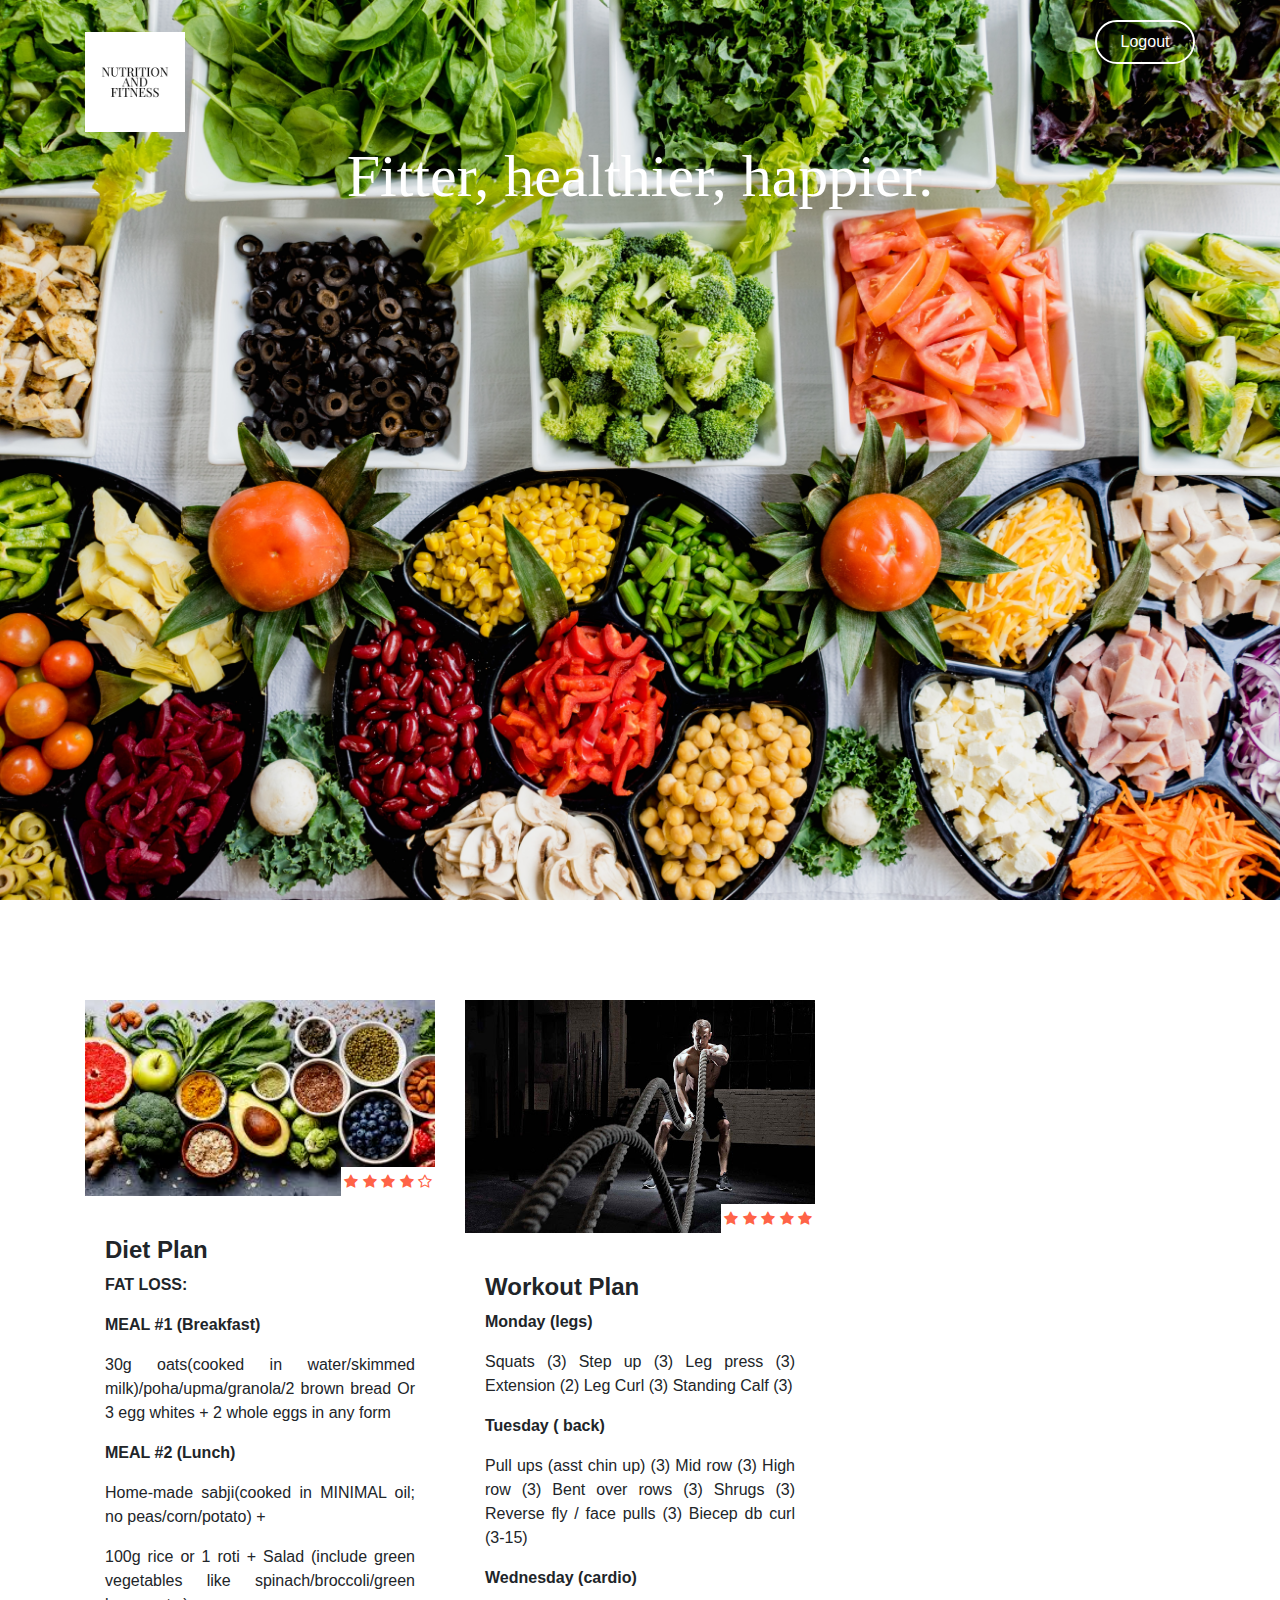
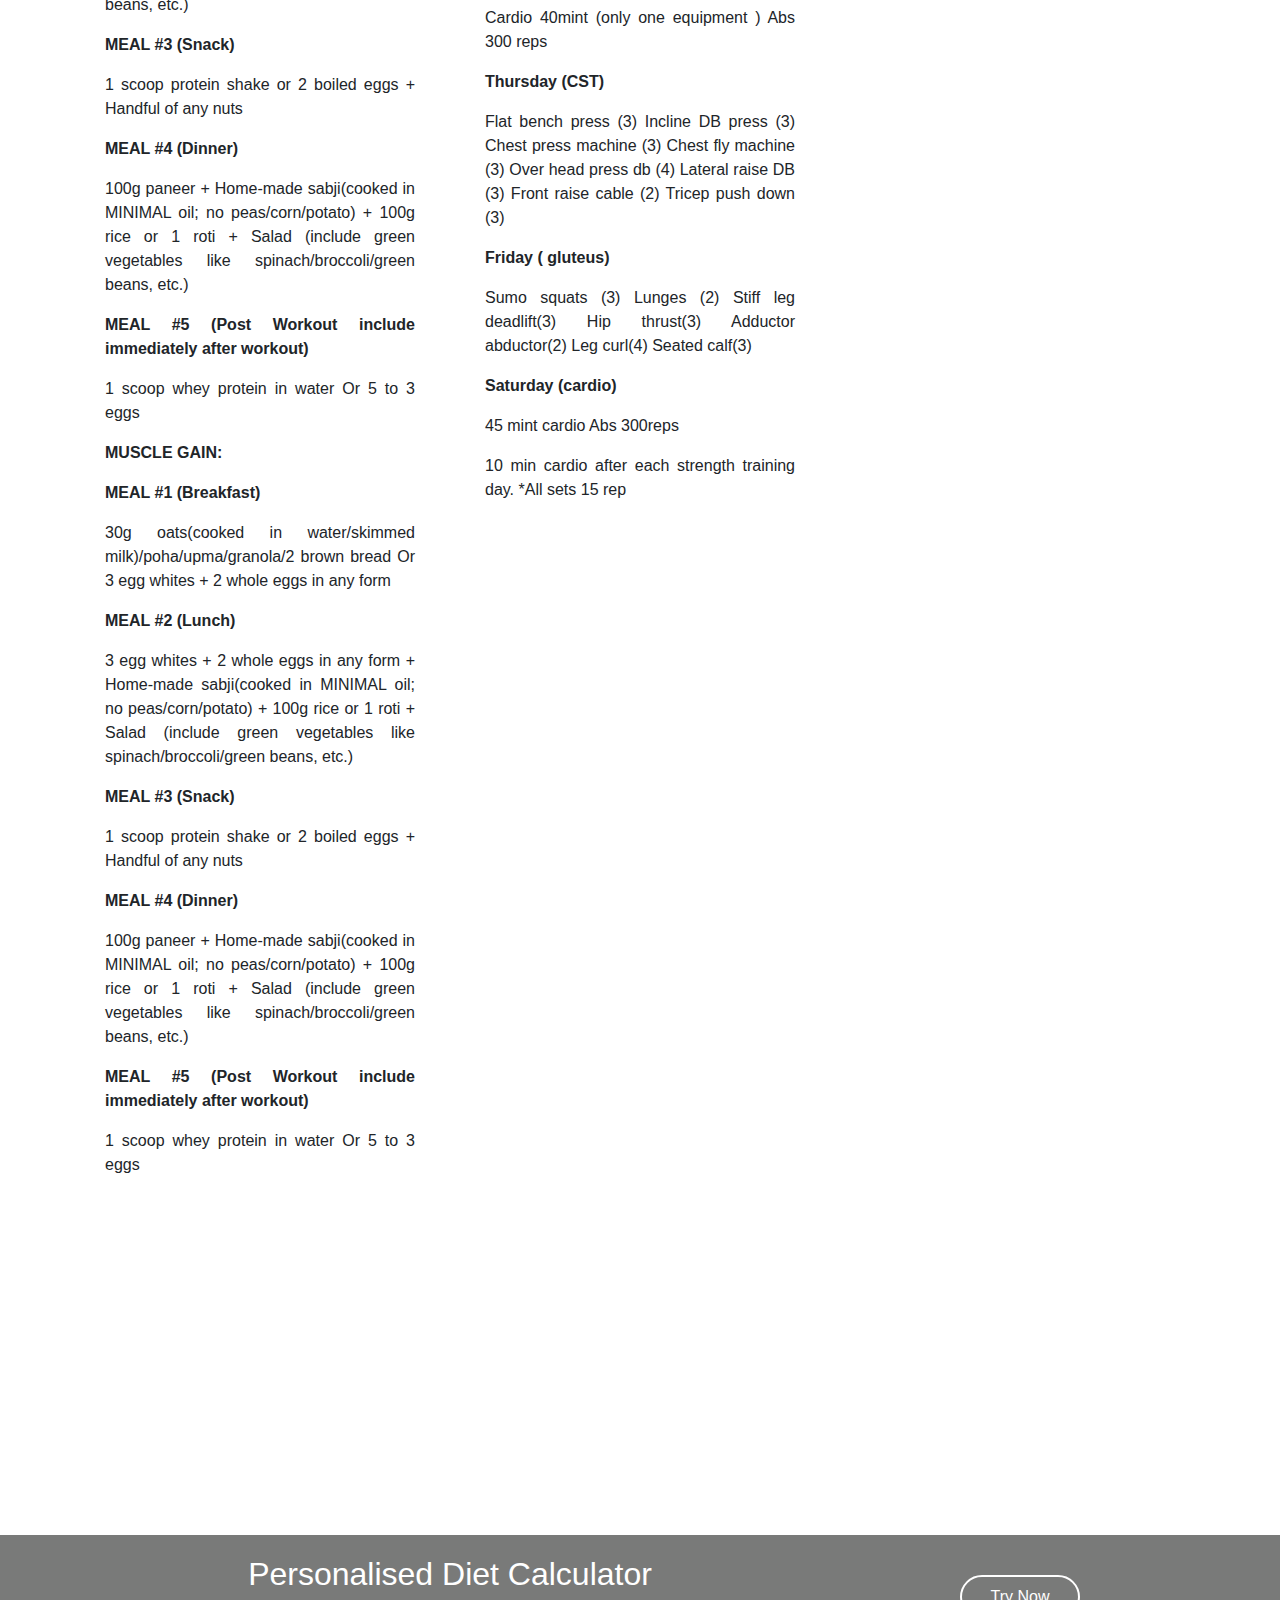
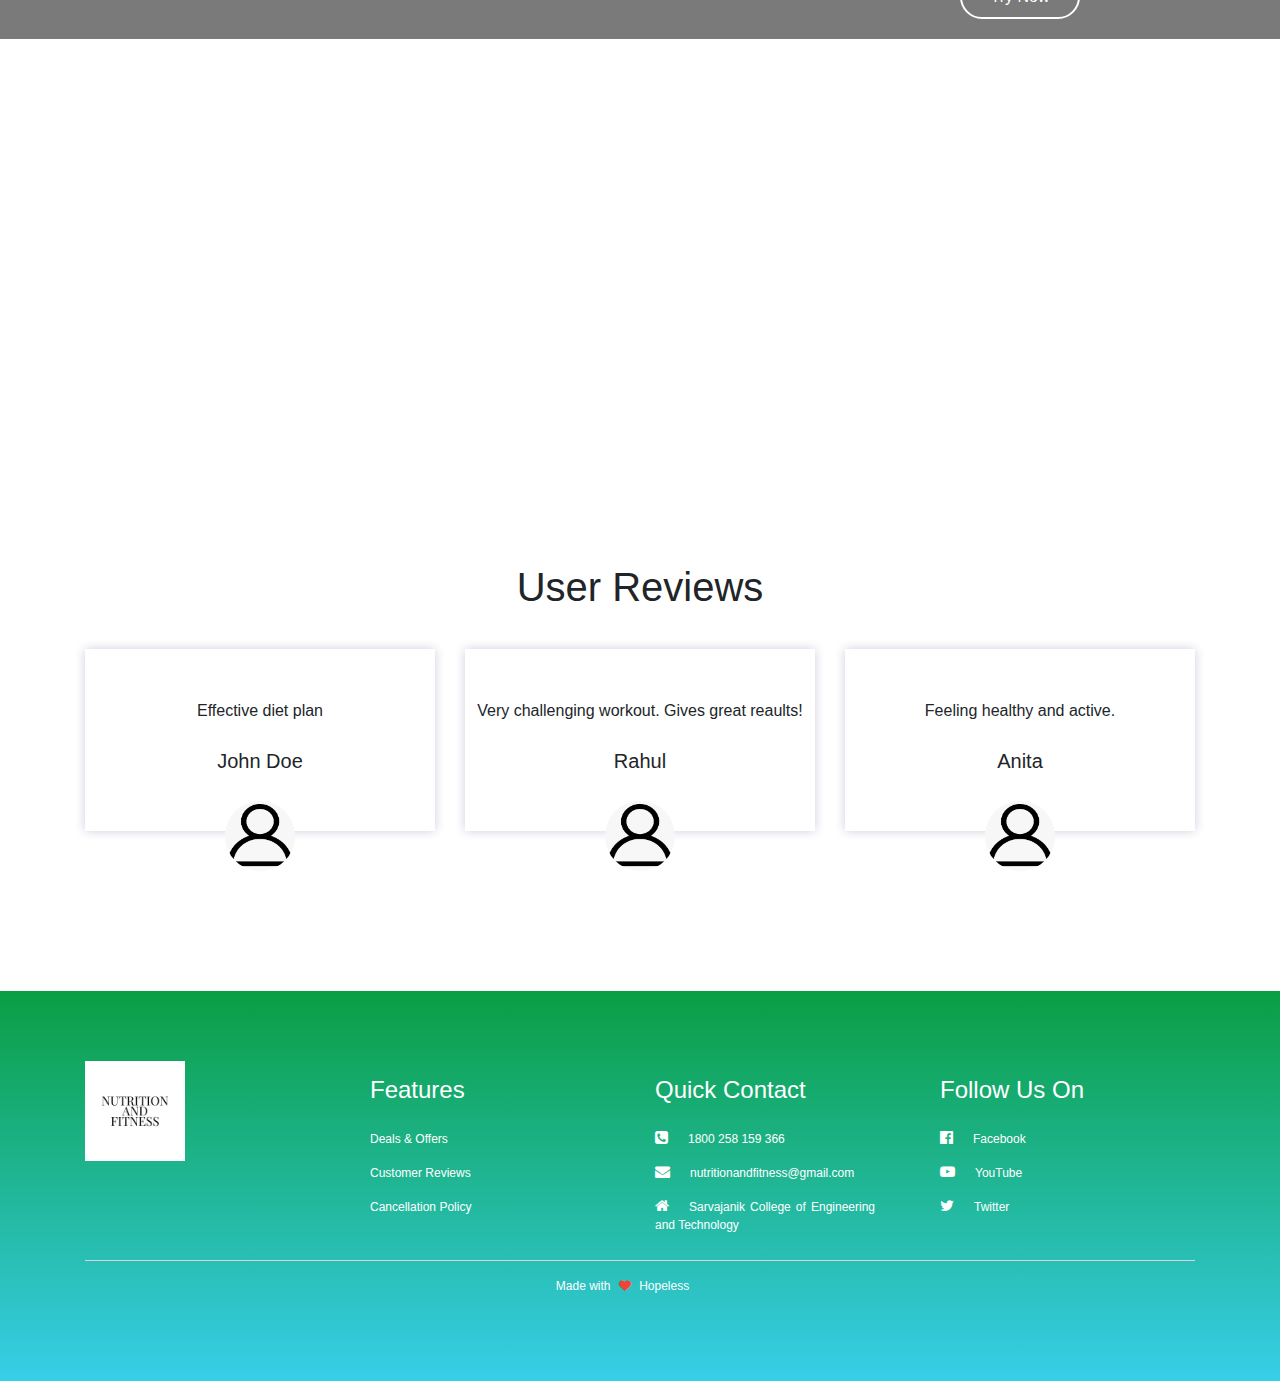
<file: index.html>
<html>
    <head> <title> Nutrition and Fitness</title>
    <link rel="stylesheet" href="indexstyle.css">
    <link rel="stylesheet" href="https://stackpath.bootstrapcdn.com/font-awesome/4.7.0/css/font-awesome.min.css">

    <meta name="viewport" content="width=device-width, initial-scale=1.0">
    <meta charset="utf-8">

    <link rel="stylesheet" href="https://stackpath.bootstrapcdn.com/bootstrap/4.4.1/css/bootstrap.min.css">
    <script src="https://ajax.googleapis.com/ajax/libs/jquery/3.4.1/jquery.min.js"></script>
    <script src="https://maxcdn.bootstrapcdn.com/bootstrap/3.4.1/js/bootstrap.min.js"></script>
    <script>
        function login()
        {
            open("login.html");
        }
        function diet()
        {
			open("diet.html");
		}
    </script>
    </head>
    <body>
        <section class="header">
            <div class="container">
                <img src="images/logo1.png">
                <button type="button" class="login-btn" onclick="login()">Logout</button>
               <!-- <div class="modal fade" role="dialog" id="loginModal">
                    <div class="modal-dialog">
                        <div class="modal-content">
                            <div class="modal-header">
                                <h1 class="modal-title">Login Here</h1>
                                <button type="button" class="close" data-dismiss="modal">&times;</button>
                            </div>
                            <div class="modal-body">
                                <div class="loginBox">
                                    <form>
                                        <p>Username</p>
                                        <input type="text" name="" placeholder="Enter Username">
                                        <p>Password</p>
                                        <input type="password" name="" placeholder="Enter Password"><br>
                                        <input type="submit" name="" value="Login"><br>
                                        <a href="#">Forgot Password?</a><br>
                                        <a href="#">Don't have an account?</a>
                                    </form>
                                </div>
                            </div>
                        </div>
                    </div>
                </div> -->
            </div>

           <h1>Fitter, healthier, happier.</h1>
          </section>

        <section class="features">
            
            <div class="container">
                <div class="row">
                
                <div class="col-md-4">
                    <div class="feature-box">
                        <div class="feature-img">
                            <img src="images/2.png">
                            
                            <div class="rating">
                                <i class="fa fa-star"></i>
                                <i class="fa fa-star"></i>
                                <i class="fa fa-star"></i>
                                <i class="fa fa-star"></i>                              
                                <i class="fa fa-star-o"></i>
                            </div>
                        </div>
                        <div class="feature-details">
                            <h4>Diet Plan</h4>
                            <p><b>FAT LOSS:</B></p>
                                <p><b> MEAL #1 (Breakfast)</b></p>
                                <p>30g oats(cooked in water/skimmed milk)/poha/upma/granola/2 brown bread
                                Or
                                3 egg whites + 2 whole eggs in any form</p>
                                
                                <p><b>MEAL #2 (Lunch)</b></p>
                                
                                <p>Home-made sabji(cooked in MINIMAL oil; no peas/corn/potato) +
                                    <p> 100g rice or 1 roti +
                                Salad (include green vegetables like spinach/broccoli/green beans, etc.)</p>
                                
                                <p><b>MEAL #3 (Snack)</b>
                                </p>
                                
                                <p>1 scoop protein shake or 2 boiled eggs +
                                    Handful of any nuts</p>
                                
                                    <p><b>MEAL #4 (Dinner)</b></p>
                                
                                    <p>100g paneer +
                                Home-made sabji(cooked in MINIMAL oil; no peas/corn/potato) +
                                100g rice or 1 roti +
                                Salad (include green vegetables like spinach/broccoli/green beans, etc.)</p>
                                
                                <p><b>MEAL #5 (Post Workout include immediately after workout)</b></p>
                                
                                <p> 1 scoop whey protein in water
                                Or
                                5 to 3 eggs </p>

                                <p><b>MUSCLE GAIN:</B></p>
                                    <p><b>MEAL #1 (Breakfast)</b></p>
                                    
                                    <p>30g oats(cooked in water/skimmed milk)/poha/upma/granola/2 brown bread
                                    Or
                                    3 egg whites + 2 whole eggs in any form</p>
                                    
                                    <p><b>MEAL #2 (Lunch)</b></p>
                                    
                                    <p>3 egg whites + 2 whole eggs in any form +
                                    Home-made sabji(cooked in MINIMAL oil; no peas/corn/potato) +
                                    100g rice or 1 roti +
                                    Salad (include green vegetables like spinach/broccoli/green beans, etc.)</p>
                                    
                                    <p><b>MEAL #3 (Snack)</b></p>
                                    
                                   <p> 1 scoop protein shake or 2 boiled eggs +
                                    Handful of any nuts</p>
                                    
                                   <p><b> MEAL #4 (Dinner)</b></p>
                                    
                                    <p>100g paneer +
                                    Home-made sabji(cooked in MINIMAL oil; no peas/corn/potato) +
                                    100g rice or 1 roti +
                                    Salad (include green vegetables like spinach/broccoli/green beans, etc.)</p>
                                    
                                   <p><b> MEAL #5 (Post Workout include immediately after workout)</b></p>
                                    
                                    <p></p>1 scoop whey protein in water
                                    Or
                                    5 to 3 eggs</p>
                                    
                            
                        </div>
                    </div>
                </div>
                <div class="col-md-4">
                    <div class="feature-box">
                        <div class="feature-img">
                            <img src="images/3.jpg">
                            
                            <div class="rating">
                                <i class="fa fa-star"></i>
                                <i class="fa fa-star"></i>
                                <i class="fa fa-star"></i>
                                <i class="fa fa-star"></i>                              
                                <i class="fa fa-star"></i>
                            </div>
                        </div>
                        
                        <div class="feature-details">
                            <h4>Workout Plan</h4>
                            <p><b>Monday (legs)</b></p>
                                <p>Squats  (3)
                                Step up (3)
                                Leg press (3)
                                Extension (2)
                                Leg Curl (3)
                                Standing Calf (3)</p>
                                
                                <p><b>Tuesday ( back)</b></p>
                                <p>Pull ups (asst chin up) (3)
                                Mid row (3)
                                High row (3)
                                Bent over rows (3)
                                Shrugs (3)
                                Reverse fly / face pulls (3)
                                Biecep db curl (3-15)</p>
                                
                                <p><b>Wednesday (cardio)</b></p>
                                <p>Cardio 40mint (only one equipment )
                                Abs 300 reps</p>
                                
                                <p><b>Thursday (CST)</b></p>
                                <p>Flat bench press (3)
                                Incline DB press (3)
                                Chest press machine (3)
                                Chest fly machine (3)
                                Over head press db (4)
                                Lateral raise DB (3)
                                Front raise cable (2)
                                Tricep push down (3)</p>
                                
                                <p><b>Friday ( gluteus)</b></p>
                                <p>Sumo squats (3)
                                Lunges (2)
                                Stiff leg deadlift(3)
                                Hip thrust(3)
                                Adductor abductor(2)
                                Leg curl(4)
                                Seated calf(3)</p>
                                
                                <p><b>Saturday (cardio)</b></p>
                                <p>45 mint cardio 
                                Abs 300reps<p>
                                
                                
                                <p>10 min cardio after each strength training day.
                                    *All sets 15 rep</p>
                            
                        </div>
                    </div>
                </div>
                </div>
            </div>
        </section>
        
        </section>
        <section class="banner">
            <div class="banner-highlights">
                <div class="container">
                    <div class="row">
                        <div class="col-md-8">
                            <h2>Personalised Diet Calculator</h2>
                            
                        </div>
                        <div class="col-md-4">
                            <button type="button" class="booking-btn"	onclick="diet()">Try Now</button>
                        </div>
                    </div>
                </div>
            </div>
        </section>
        <section class="users-feedback">
            <h1>User Reviews</h1>
            <div class="container">
                <div class="row">
                    <div class="col-md-4">
                        <div class="user-review">
                            <p>Effective diet plan  </p>
                            <h5>John Doe</h5>
                            
                        </div>
                        <img src="images/icon.png">
                    </div>
                    <div class="col-md-4">
                        <div class="user-review">
                            <p>Very challenging workout. Gives great reaults! </p>
                            <h5>Rahul</h5>
                            
                        </div>
                        <img src="images/icon.png">
                    </div>
                    <div class="col-md-4"> <div class="user-review">
                        <p>Feeling healthy and active. </p>
                        <h5>Anita</h5>
                        
                    </div>
                    <img src="images/icon.png">
                </div>
                   
                </div>
            </div>
        </section>
        <section class="footer">
            <div class="container">
                <div class="row">
                    <div class="col-md-3">
                        <img src="images/logo1.png" class="footer-logo">
                    </div>
                    <div class="col-md-3">
                        <h4>Features</h4>
                        <p>Deals & Offers</p>
                        <p>Customer Reviews</p>
                        <p>Cancellation Policy</p>
                    </div>
                    <div class="col-md-3">
                        <h4>Quick Contact</h4>
                        <p> <i class="fa fa-phone-square"></i>1800 258 159 366</p>
                        <p> <i class="fa fa-envelope"></i>nutritionandfitness@gmail.com</p>
                        <p> <i class="fa fa-home"></i>Sarvajanik College of Engineering and Technology</p>
                    </div>
                    <div class="col-md-3">
                        <h4>Follow Us On</h4>
                        <p> <i class="fa fa-facebook-official"></i>Facebook</p>
                        <p> <i class="fa fa-youtube-play"></i>YouTube</p>
                        <p> <i class="fa fa-twitter"></i>Twitter</p>
                    </div>
                </div><hr>
                <p class="copyright">Made with <i class="fa fa-heart"></i> Hopeless</p>
            </div>
        </section>
    </body>
</html>
</file>
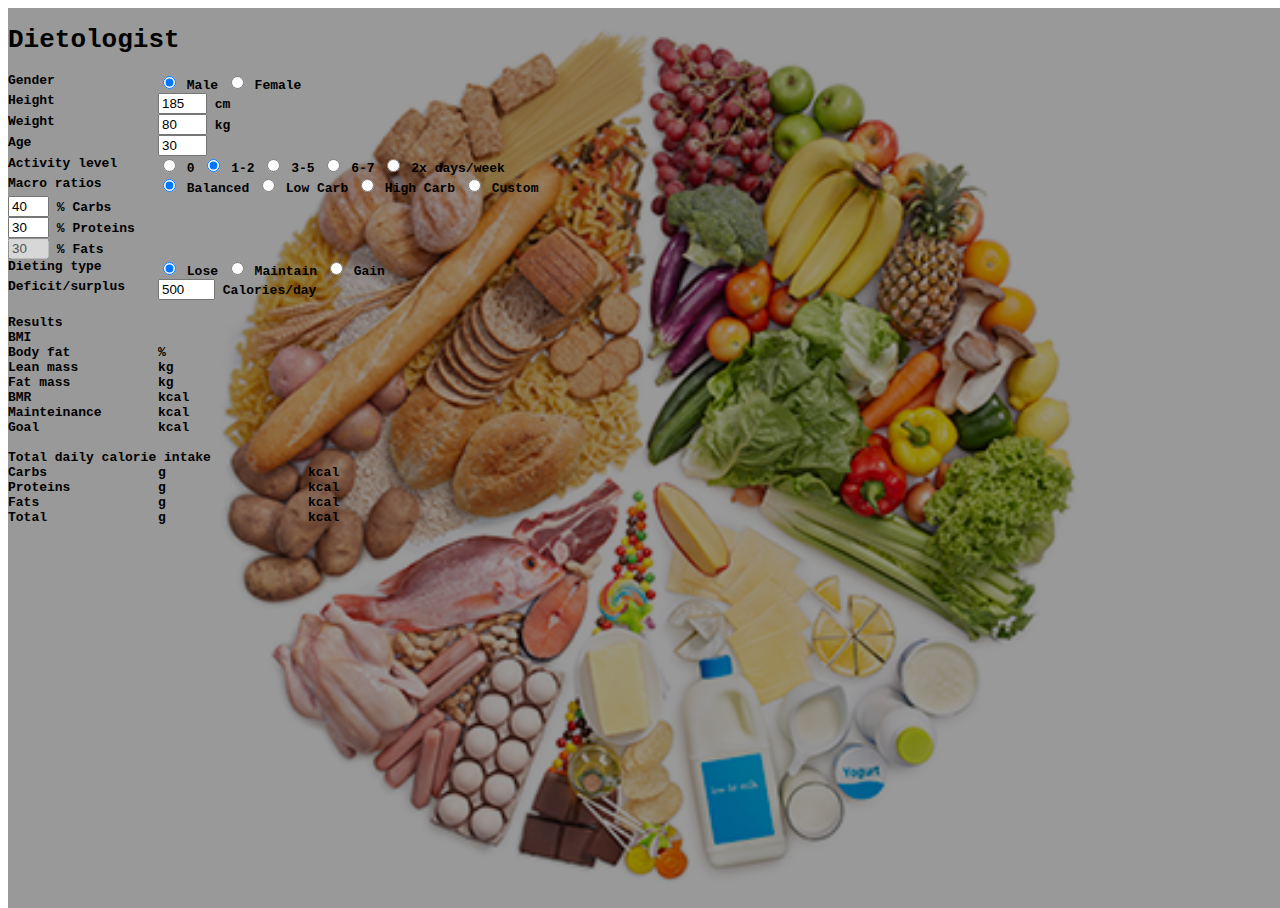
<file: diet.html>
<html>
    <head>
      <title>Dietologist</title>
      <link href="style1.css" rel="stylesheet"/>
    </head>
    <body>
		<div class="hero">
		
		
      <h1>Dietologist</h1>
      <span>Gender</span>
      <input type="radio" name="gender" value="1" checked onclick="update();"/> Male
      <input type="radio" name="gender" value="0" /> Female <br>
      <span>Height</span> <input type="text" id="height" size="3" maxlength="3" value="185" /> cm <br>
      <span>Weight</span> <input type="text" id="weight" size="3" maxlength="3" value="80" /> kg <br>
      <span>Age</span>  <input type="text" id="age" size="3" maxlength="3" value="30" /><br>

      <span>Activity level</span>
      <input type="radio" name="activity" value="0" /> 0
      <input type="radio" name="activity" value="1" checked /> 1-2
      <input type="radio" name="activity" value="2" /> 3-5
      <input type="radio" name="activity" value="3" /> 6-7
      <input type="radio" name="activity" value="4" /> 2x  days/week <br />

      <span>Macro ratios</span>
      <input type="radio" name="ratios" value="0" checked onclick="set_ratio(40,30,30);" /> Balanced
      <input type="radio" name="ratios" value="1" onclick="set_ratio(20,40,40);" /> Low Carb
      <input type="radio" name="ratios" value="2" onclick="set_ratio(50,30,20);" /> High Carb
      <input type="radio" name="ratios" value="3" /> Custom <br />

      <input type="text" size="2" maxlength="2" id="carbratio" /> % Carbs <br />
      <input type="text" size="2" maxlength="2" id="proteinratio" /> % Proteins <br />
      <input type="text" size="2" maxlength="2" id="fatratio" disabled /> % Fats <br />

      <span>Dieting type</span>
      <input type="radio" name="diettype" value="0" checked /> Lose
      <input type="radio" name="diettype" value="1" /> Maintain
      <input type="radio" name="diettype" value="2" /> Gain <br />

      <span>Deficit/surplus</span>
      <input type="text" size="4" maxlength="4" id="deficit" value="500"/> Calories/day <br />
      <br />

      <b>Results</b> <br />
      <span>BMI</span>
      <span id="BMI" class="out"></span><br />
      <span>Body fat</span>
      <span id="bodyfat" class="out"></span> %<br />
      <span>Lean mass</span>
      <span id="leanmass"></span> kg<br />
      <span>Fat mass</span>
      <span id="fatmass"></span> kg<br />
      <span>BMR</span>
      <span id="BMR"></span> kcal<br />
      <span>Mainteinance</span>
      <span id="mainteinance"></span> kcal<br />
      <span>Goal</span>
      <span id="goal"></span> kcal<br />
      <br>
      <b>Total daily calorie intake</b> <br />
      <span>Carbs</span>
      <span id="carbg"></span> <span>g</span> 
      <span id="carbcal"></span> kcal <br />
      <span>Proteins</span>
      <span id="proteing"></span> <span>g</span>
      <span id="proteincal"></span> kcal <br />
      <span>Fats</span>
      <span id="fatg"></span> <span>g</span>
      <span id="fatcal"></span> kcal <br />
      <span>Total</span>
      <span id="totalg"></span> <span>g</span>
      <span id="totalcal"></span> kcal <br />

      <script src="diet.js"></script>
      </div>
    </body>
</html>
</file>
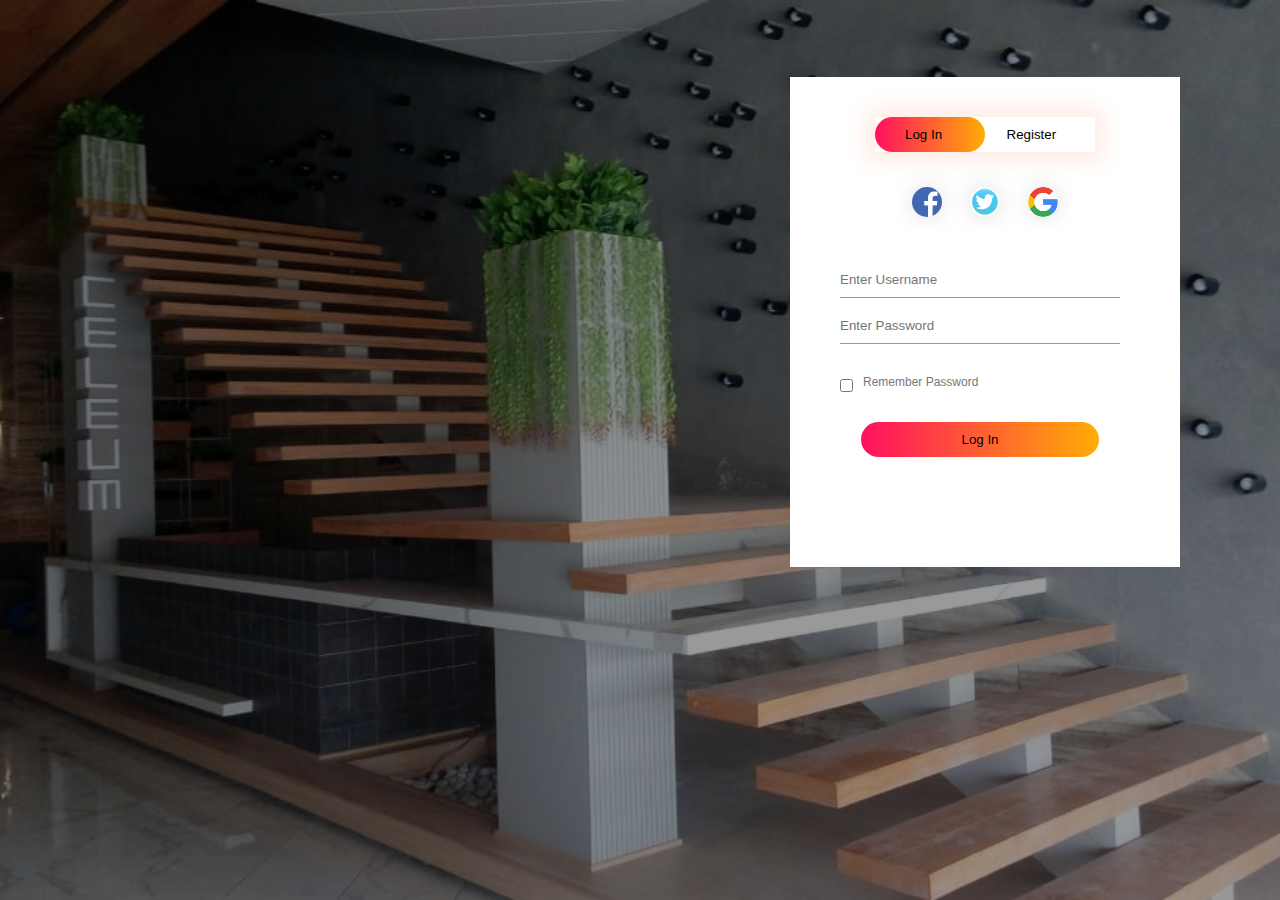
<file: login.html>
<html>
    <head><title>Login</title>
        <link rel="stylesheet" href="style.css">
    </head>
    <body>
        <div class="hero">
            <div class="form-box">
                <div class="button-box">
                    <div id="btn"></div>
                    <button type="button" class="toggle-btn" onclick="login()">Log In</button>
                    <button type="button" class="toggle-btn" onclick="register()">Register</button>
                </div>
                <div class="social-icons">
                    <img src="images/fb.png">
                    <img src="images/twitter.png">
                    <img src="images/google.png">
                </div>
                <form  method="post" action="connect.php" id="login" class="input-group" >
                    <input type="text" class="input-field" name="username" placeholder="Enter Username" required>
                    <input type="text" class="input-field" name="password" placeholder="Enter Password" required>
                    <input type="checkbox" class="checkbox"><span>Remember Password</span>
                    <button type="submit" class="submit-btn">Log In</button>
                </form>
                <form id="register" class="input-group">
                    <input type="text" class="input-field" placeholder="Enter Username" required>
                    <input type="email" class="input-field" placeholder="Email id" required>
                    <input type="text" class="input-field" placeholder="Enter Password" required>
                    <input type="checkbox" class="checkbox"><span>I agree to the terms & conditions</span>
                    <button type="submit" class="submit-btn">Register</button>
                </form>
                
            </div>
            
        </div>
        <script>
            var x=document.getElementById("login");
            var y=document.getElementById("register");
            var z=document.getElementById("btn");
            function register()
            {
                x.style.left="-400px";
                y.style.left="50px";
                z.style.left="110px";

            }
            function login()
            {
                x.style.left="50px";
                y.style.left="450px";
                z.style.left="0px";

            }
        </script>
    </body>
</html>
</file>
<file: indexstyle.css>
*
{
    padding: 0;
    margin: 0;
}

.header
{
    height: 100%;
    background-image: url("images/banner1.jpg");
    background-size: cover;
    background-position: center;
    background-attachment: fixed;
    padding-top: 20px;
    text-align: center;
    color: white;
}

.header img
{
    width: 100px;
    padding-top: 12px;
    float: left;
}
.login-btn
{
    width: 100px;
    padding: 8px;
    outline: none !important;
    border: 2px solid white ;
    border-radius: 50px ;
    background: transparent;
    color: #fff;
    float: right;
}

.header h1
{
    padding-top: 120px;
    padding-bottom: 0px;
    font-size: 60px;
    font-family: Georgia, 'Times New Roman', Times, serif;
}
.input-group
{
    width: 90% ;
    max-width: 500px;
    border-radius: 30px;
    background: white;
    margin: auto;
    padding: 2px; 
}
.form-control
{
    border: none !important; 
    border-radius: 30px!important;
    margin: 2px;
    box-shadow: none!important;
}
.input-group-text
{
    width: 100px;
    background-image: linear-gradient(#00ff7e,#1f3d90);
    border: none !important;
    color: white!important;
    padding: 0 25px !important;
    border-radius: 30px !important;
    box-shadow: none !important;
}
.features
{
    padding: 100px 0px;
}
h1
{
    text-align: center;
    padding-bottom: 30px;
}
.feature-img img
{
    width: 100%; 
}
.price
{
    width: 70px;
    height: 70px;
    background: tomato;
    color: white;
    font-weight: 400;
    border-radius: 50%;
    padding: 10px;
    box-shadow: 0 0 10px 1px rgba(37,73,214,0.18);
    position: absolute;
    left: 20px;
    bottom: -25px;

}
.feature-img 
{
    position: relative;
}
.rating
{
    padding:3px;
    float: right;
    background: white;
    bottom: -1px;
    right: 0;
    position: absolute;
}
.features .fa
{
    font-size:15px ;
    color:tomato;
}
.feature-details
{
    padding: 20px;
    text-align: justify;
}
.feature-details h4
{
    font-weight: 600;
    margin-top:20px ;
}
.feature-details .fa
{
    margin-right: 5px;
}

.feature-box   /* no effect shown in output */
{
    box-shadow: 0 0 10x 1px rgba(37,73,214,0.18);
    margin-bottom:30px ;
}
.gallery
{
    padding: 100px 0px;
    background: #efefef;
}
.gallery-box img
{
    width: 100%;
    border-radius: 10px;
    cursor: pointer;
    transition: transform .5s ease;
}
.gallery-box  img :hover  /*no effect visible*/
{
    transform: scale(1.5);
}
.gallery-box h4
{
    display: block;
    color:tomato;
    text-shadow: -2px 2px 2px white;
    font-weight: 600;
    position: absolute;
    top: 50%;
    left: 50%;
    transform: translate(-50%,-50%);
}
.gallery-box
{
    position: relative;
    margin-top: 30px;
}
.banner
{
    height: 80%;
    background-image: url(images/banner2.jpg);
    background-position: center;
    background-attachment: fixed;
    background-size: cover;
    padding-top: 15%;
}
.banner-highlights
{
    padding: 20px 0;
    background: rgba(64, 65, 64, 0.7);
    text-align: center;
    color: white;
}
.booking-btn
{
    width: 120px;
    padding: 8px;
    outline: none !important;
    border: 2px solid white;
    border-radius: 50px;
    background: transparent;
    color: #fff;
    margin-top: 20px;
}
.users-feedback
{
    padding:100px 0;
}
.user-review  /*No effect shown*/
{
    text-align: center;
    box-shadow: 0 0 10px 0 rgba(0,0,100,0.2);      
    padding-bottom: 50px;
}
.user-review p
{
padding:50px 10px 10px 10px
}
.users-feedback img
{
    width: 70px;
    height: 70px;
    border-radius: 80%;
    position: relative;
    margin: -30px 0 20px 40%;
}
.footer
{
    color: white;
    padding: 70px 20px;
    background: linear-gradient(#0a9e43,#37cee9);    
}
.footer-logo
{
    width: 100px;
    float: left;   
}
.footer h4
{
    text-align: left;
    margin-top: 15px;
    margin-bottom: 25px;

}
.footer p
{
    font-size: 12px;
    text-align: justify;
    padding-right: 35px;
}
.footer .row .fa
{
    padding-right: 20px;
    font-size: 15px;
}
.footer hr
{
    margin-top: 10px;
    background: #efefef;
}
.fa-heart
{
    margin: 0 5px;
    color: #f44336;
}
.footer .copyright
{
    text-align: center;
}
</file>
<file: style1.css>
body {
    font-family: monospace;
	font-weight: bold;
}

span {
    float: left;
    width: 150px;
    test-align: right;
	
}
.hero	
{
    height: 100%;
    width: 100%;
    background-image: linear-gradient(rgba(0,0,0,0.4),rgba(0,0,0,0.4)),url("images/pic.png");
    background-position: center;
    position: absolute;
    background-size: cover;
	align-content: right;
	filter: white-space	(100%);

}
</file>
<file: style.css>
*
{
    margin: 0;
    padding: 0;
    font-family: sans-serif;
}
.hero
{
    height: 100%;
    width: 100%;
    background-image: linear-gradient(rgba(0,0,0,0.4),rgba(0,0,0,0.4)),url("images/1.png");
    background-position: center;
    position: absolute;
    background-size: cover;
	align-content: right;
}
.form-box
{
    width: 380px;
    height: 480px;
    position: relative;
    background: #fff;
    padding: 5px ;
    overflow: hidden;
    float: right;
    margin: 6% auto;
    margin-right: 100px;
}
.button-box
{
    width: 220px;
    margin: 35px auto;
    position: relative;
    box-shadow: 0 0 20px 9px #ff61241f;
}
.toggle-btn
{
    padding: 10px 30px;
    cursor: pointer;
    background: transparent;
    border: 0;
    outline: none;
    position: relative;
}
#btn
{
    top: 0;
    left: 0;
    position: absolute;
    width: 110px;
    height: 100%;
    background: linear-gradient(to right,#ff105f,#ffad06);
    border-radius: 30px;
    transition: 0.5s;
}
.social-icons
{
    margin: 30px auto;
    text-align: center;
}
.social-icons img
{
    width: 30px;
    margin: 0 12px;
    box-shadow: 0 0 20px 0 #7f7f7f3d;
    cursor: pointer;
    border-radius: 50%;
}
.input-group
{
    top: 180px;
    position: absolute;
    width: 280px;
    transition: 0.5s;
}
.input-field
{
    width: 100%;
    padding: 10px 0;
    margin: 5px 0;
    border-left:0 ;
    border-right: 0;
    border-top: 0;
    border-bottom: 1px solid #999;
    outline: none;
    background: transparent;
}
.submit-btn
{
    width: 85%; 
    padding: 10px 30px;
    cursor: pointer;
    display: block;
    margin: auto;
    background: linear-gradient(to right,#ff105f,#ffad06);
    border: 0;
    outline: none;
    border-radius: 30px;
}
.checkbox
{
    margin: 30px 10px 30px 0;
}
span{
    color: #777;
    font-size: 12px;
    bottom: 68px;
    position: absolute;
}
#login
{
    left: 50px;
}
#register
{
    left: 450px;
}
</file>
